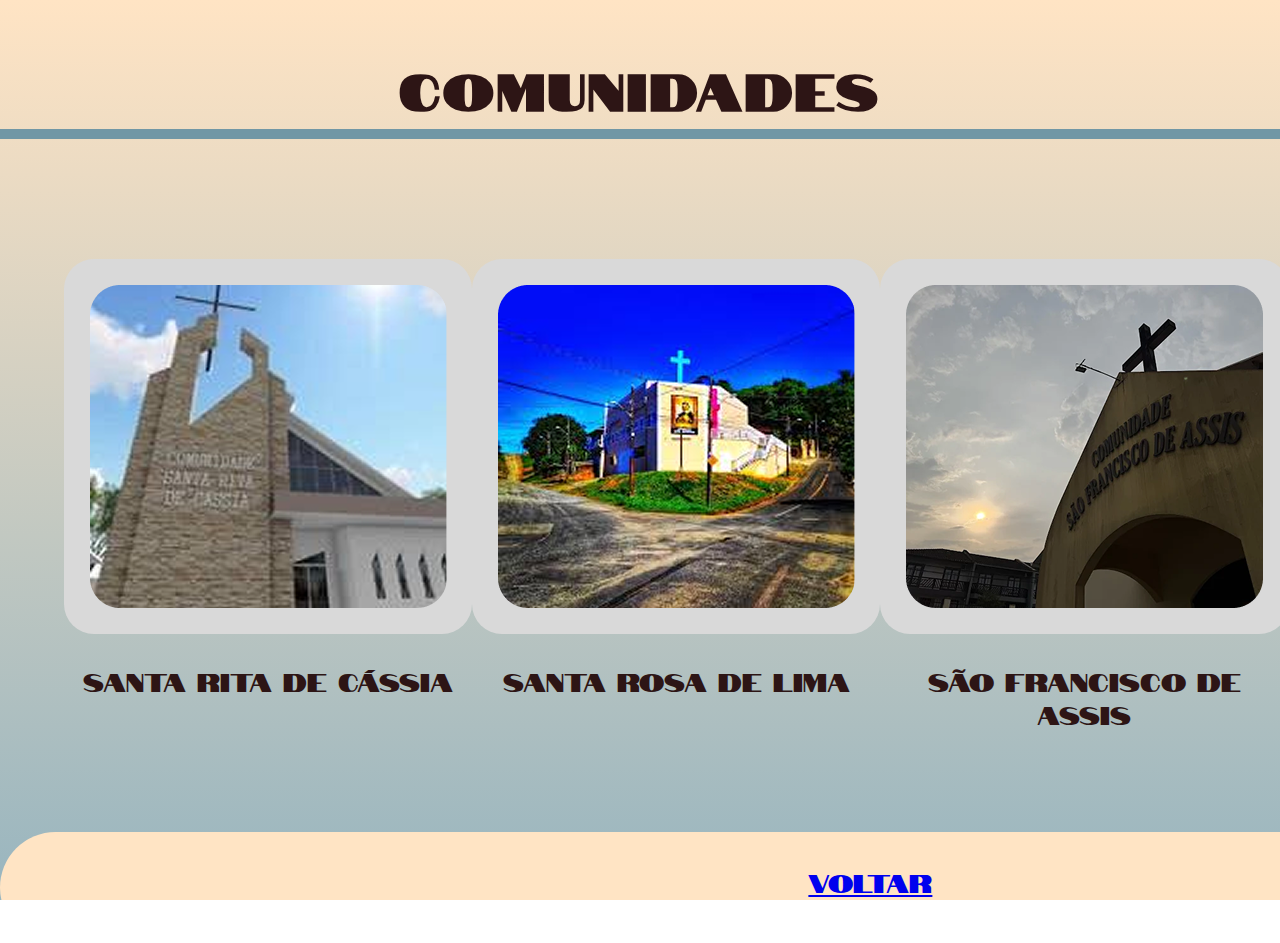
<file: index.html>
<!DOCTYPE html>
<html lang="pt-br">

<head>
    <meta charset="UTF-8">
    <meta name="viewport" content="width=device-width, initial-scale=1.0">
    <title>COMUNIDADES</title>
    <link rel="stylesheet" href="index.css">
    <link rel="preconnect" href="https://fonts.googleapis.com">
    <link rel="preconnect" href="https://fonts.gstatic.com" crossorigin>
    <link href="https://fonts.googleapis.com/css2?family=Notable&display=swap" rel="stylesheet">
</head>

<body>

    <main>

        <section class="principal">
            <div>
                <h1 class="linha">
                    COMUNIDADES
                </h1>
            </div>
           <ul class="comunidade">
                <li>
                    <img class="um" src="imagens/Rectangle 17.png" alt="Santa Rita de Cássia" data-arquivo="arquivos/santa-rita.html">
                    <p>
                        Santa Rita de Cássia
                    </p>
                </li>
                <li>
                    <img class="dois" src="imagens/Rectangle 19.png" alt="Santa Rosa de Lima" data-arquivo="arquivos/santa-rosa.html">
                    <p>
                        Santa Rosa de Lima
                    </p>
                </li>
                <li>
                    <img class="tres" src="imagens/Rectangle 18.png" alt="São Francisco de Assis" data-arquivo="arquivos/sao-francisco.html">
                    <p>
                        São Francisco de Assis
                    </p>
                </li>
            </ul>

            <div class="voltar">
                <p>
                    <a href="#">VOLTAR</a>
                </p>
            </div>

        </section>

    </main>

    <script src="script.js"></script>
</body>

</html>
</file>
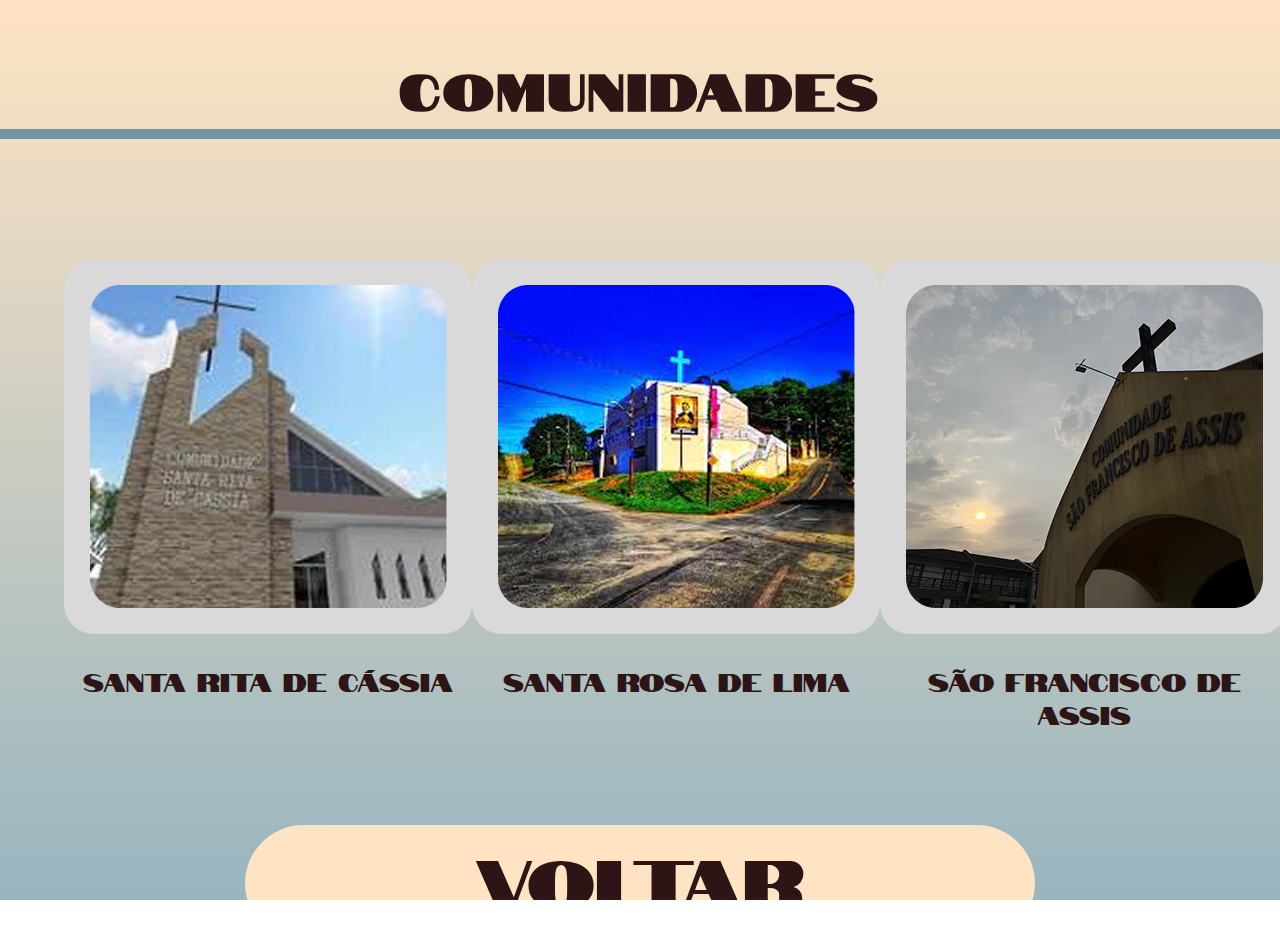
<file: comunidade.html>
<!DOCTYPE html>
<html lang="pt-br">

<head>
    <meta charset="UTF-8">
    <meta name="viewport" content="width=device-width, initial-scale=1.0">
    <title>COMUNIDADES</title>
    <link rel="stylesheet" href="index.css">
    <link rel="preconnect" href="https://fonts.googleapis.com">
    <link rel="preconnect" href="https://fonts.gstatic.com" crossorigin>
    <link href="https://fonts.googleapis.com/css2?family=Notable&display=swap" rel="stylesheet">
</head>

<body>

    <main>

        <section class="principal">
            <div>
                <h1 class="linha">
                    COMUNIDADES
                </h1>
            </div>
           <ul class="comunidade">
                <li>
                    <a href="teste.html"><img class="um" src="imagens/Rectangle 17.png" alt="Santa Rita de Cássia" data-arquivo="arquivos/santa-rita.html"></a>
                    <p>
                        Santa Rita de Cássia
                    </p>
                </li>
                <li>
                    <a href="teste.html"> <img class="dois" src="imagens/Rectangle 19.png" alt="Santa Rosa de Lima" data-arquivo="arquivos/santa-rosa.html"></a>
                    <p>
                        Santa Rosa de Lima
                    </p>
                </li>
                <li>
                    <a href="teste.html"><img class="tres" src="imagens/Rectangle 18.png" alt="São Francisco de Assis" data-arquivo="arquivos/sao-francisco.html"></a>
                    <p>
                        São Francisco de Assis
                    </p>
                </li>
            </ul>

            <div >
                <p>
                    <a href="#" class="voltar">VOLTAR</a>
                </p>
            </div>

        </section>

    </main>

    <script src="script.js"></script>
</body>

</html>
</file>
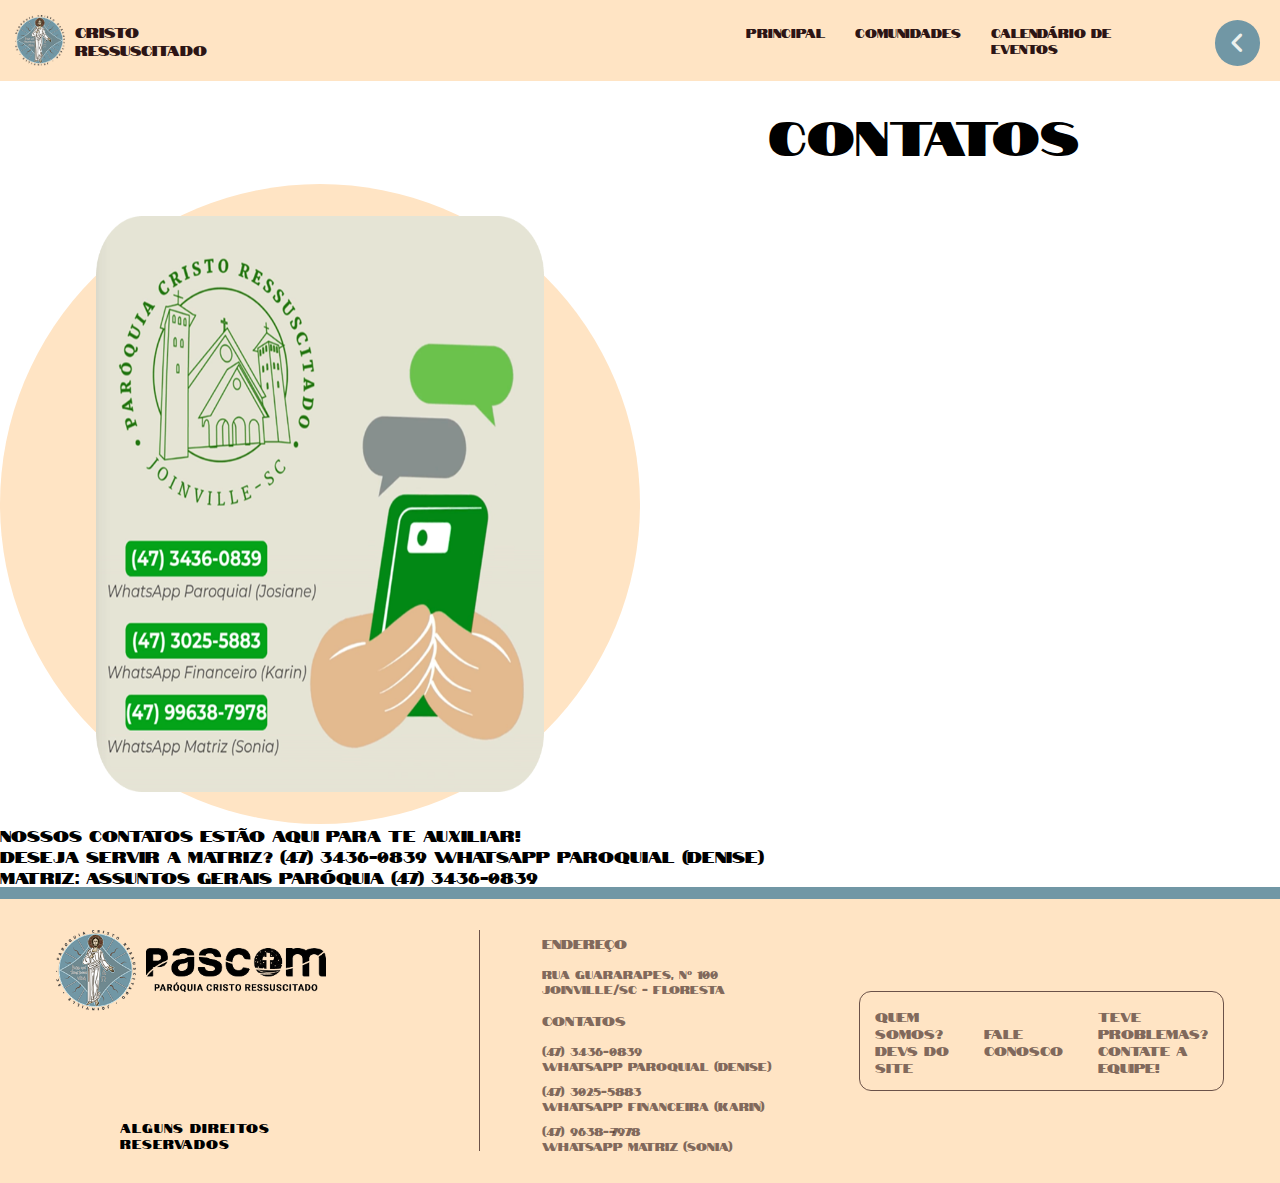
<file: contatos.html>
<!DOCTYPE html>
<html lang="en">
<head>
    <meta charset="UTF-8">
    <meta name="viewport" content="width=device-width, initial-scale=1.0">
    <title>Contatos</title>
     <link
      rel="stylesheet"
      href="https://cdnjs.cloudflare.com/ajax/libs/font-awesome/6.7.2/css/all.min.css"
      integrity="sha512-Evv84Mr4kqVGRNSgIGL/F/aIDqQb7xQ2vcrdIwxfjThSH8CSR7PBEakCr51Ck+w+/U6swU2Im1vVX0SVk9ABhg=="
      crossorigin="anonymous"
      referrerpolicy="no-referrer"
    />
        <link rel="preconnect" href="https://fonts.googleapis.com" />
    <link rel="preconnect" href="https://fonts.gstatic.com" crossorigin />
      <link
      href="https://fonts.googleapis.com/css2?family=Lato:ital,wght@0,100;0,300;0,400;0,700;0,900;1,100;1,300;1,400;1,700;1,900&family=Notable&display=swap"
      rel="stylesheet"
    />
    <link rel="stylesheet" href="CSS/reset.css">
    <link rel="stylesheet" href="CSS/contatos.css">
</head>
    <header>
      <div class="header">
        <div class="logo">
          <img src="imagens/logo.png" alt="logo" />
          <p>Cristo<br />Ressuscitado</p>
        </div>
        <div class="menu">
          <nav>
            <ul>
              <li>
                <a href="#">PRINCIPAL</a>
              </li>
              <li>
                <a href="#">COMUNIDADES</a>
              </li>
              <li>
                <a href="#">CALENDÁRIO DE<br />EVENTOS</a>
              </li>
            </ul>
          </nav>
        </div>
      </div>
      <div>
        <button class="toggle">
          <i class="fa-solid fa-angle-left"></i>
        </button>
        <nav class="menu-lateral">
          <ul>
            <li>
              <a href="#">PRINCIPAL</a>
            </li>
            <li>
              <a href="#">COMUNIDADES</a>
            </li>
            <li>
              <a href="#">CALENDÁRIO DE EVENTOS</a>
            </li>
            <li>
              <a href="#">FALE CONOSCO</a>
            </li>
            <li>
              <a href="#">Contatos</a>
            </li>
            <li>
              <a href="#">Ofertas</a>
            </li>
            <li>
              <a href="#">redes sociais</a>
            </li>
          </ul>
        </nav>
      </div>
    </header>
    <div class="background"></div>
    <main>
        <h2>
            Contatos
        </h2>
        <div>
            <img src="imagens/imagem_wpp.png" alt="Imagem_dos_contatos">
        </div>
        <div>
            <p>
                Nossos contatos estão aqui para te auxiliar! 
            </p>
            <p>
                Deseja servir a Matriz? 
                <a href="https://api.whatsapp.com/send/?phone=5547934360839&text&type=phone_number&app_absent=0">
                    (47) 3436-0839
                </a>
                <span>Whatsapp Paroquial (Denise)</span>
            </p>
            <p>
                Matriz: Assuntos Gerais Paróquia
                <a href="https://api.whatsapp.com/send/?phone=5547996387978&text&type=phone_number&app_absent=0">
                    (47) 3436-0839
                </a>
                <span>
                    
                </span>
            </p>
        </div>
    </main>
    <footer> 
      <div class="conteiner">

        <div class="pascom">
          <div class="image">
          <img src="imagens/logo.png" alt="logo" />
          <img class="imagem" src="imagens/PASCOM_Preto 1.png" alt="pascom" />
          </div>
          <p>ALGUNS DIREITOS<br>RESERVADOS</p>
        </div>

        <div class="endereco">
          <h3>Endereço</h3>
          <p>Rua Guararapes, nº 100<br>Joinville/SC - Floresta</p>
          <h3>Contatos</h3>
          <p>(47) 3436-0839<br>whatsapp Paroquial (Denise)</p>
          <p>(47) 3025-5883<br>whatsapp Financeira (Karin)</p>
          <p>(47) 9638--7978<br>whatsapp Matriz (Sonia)</p>
        </div>

        <div class="somos">
          <p>Quem<br>somos?<br>Devs Do<br>site</p>
          <p>Fale<br>Conosco</p>
          <p>Teve<br>Problemas?<br>COntate A<br>equipe!</p>
        </div>
      </div>
    </footer>
    <script src="script.js"></script>
<body>
    
</body>
</html>
</file>
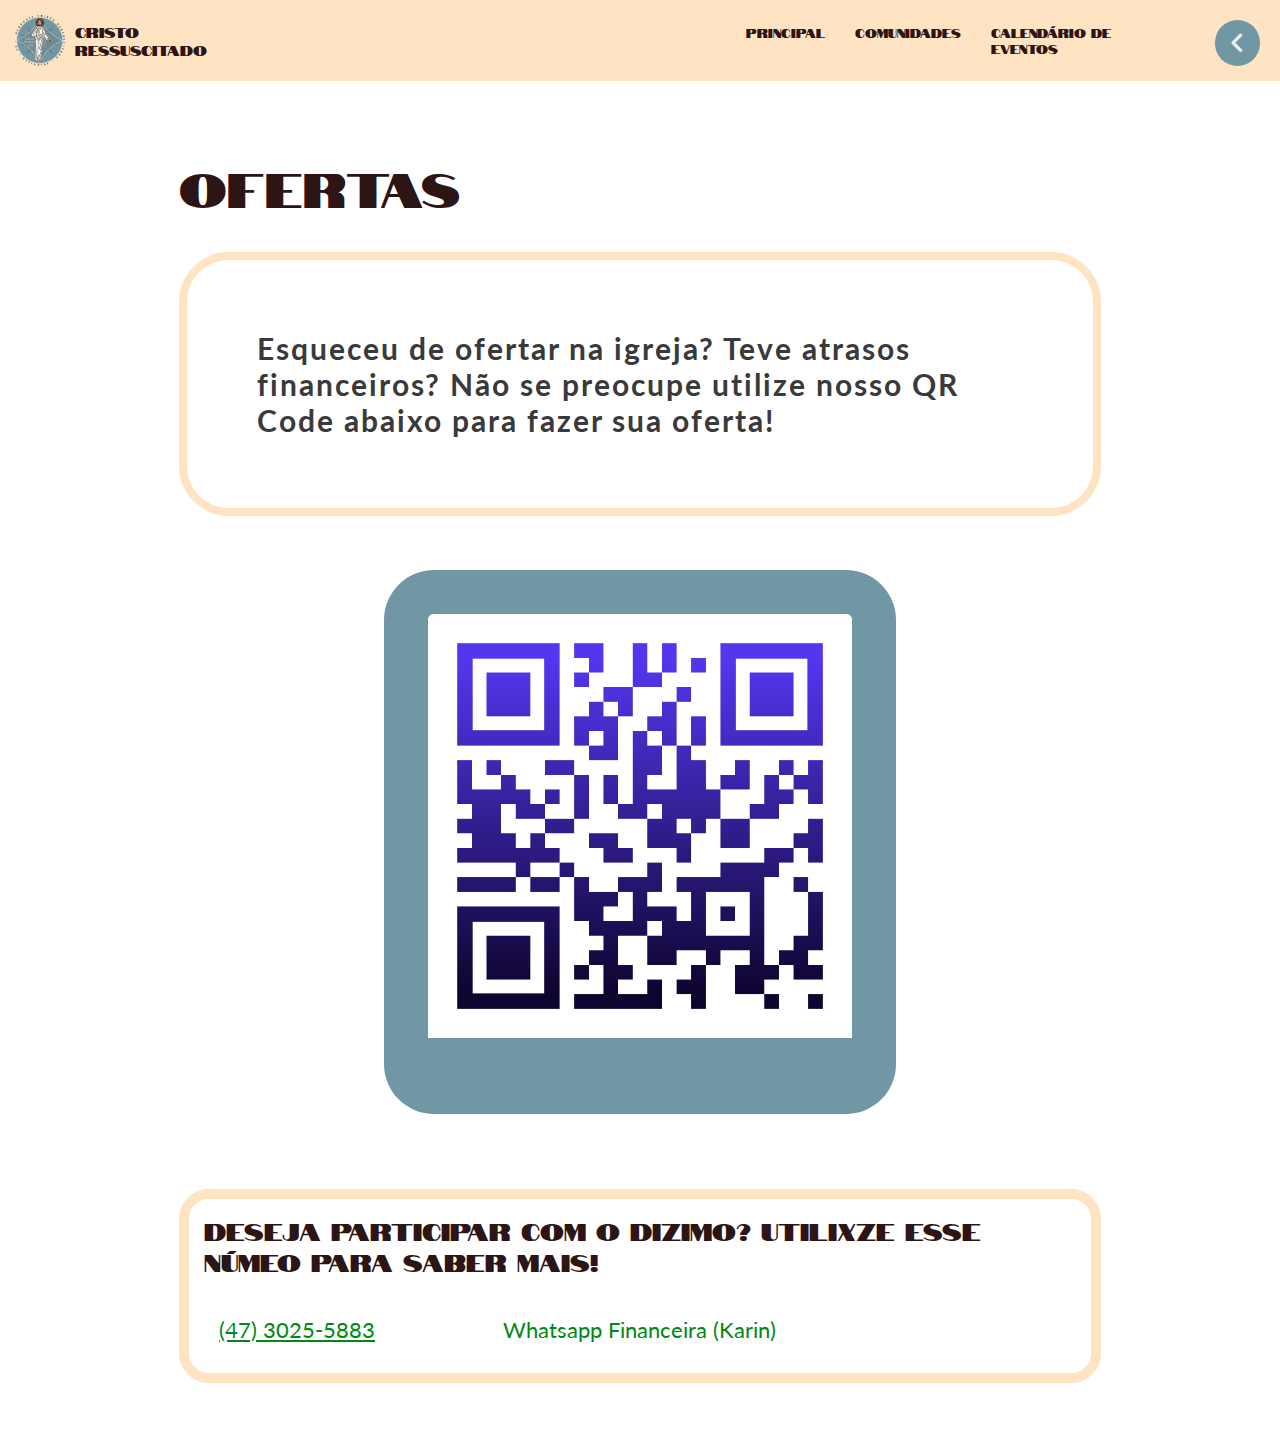
<file: ofertas.html>
<!DOCTYPE html>
<html lang="pt-br">
  <head>
    <meta charset="UTF-8" />
    <meta name="viewport" content="width=device-width, initial-scale=1.0" />
    <link
      rel="stylesheet"
      href="https://cdnjs.cloudflare.com/ajax/libs/font-awesome/6.7.2/css/all.min.css"
      integrity="sha512-Evv84Mr4kqVGRNSgIGL/F/aIDqQb7xQ2vcrdIwxfjThSH8CSR7PBEakCr51Ck+w+/U6swU2Im1vVX0SVk9ABhg=="
      crossorigin="anonymous"
      referrerpolicy="no-referrer"
    />
    <link rel="preconnect" href="https://fonts.googleapis.com" />
    <link rel="preconnect" href="https://fonts.gstatic.com" crossorigin />
    <link
      href="https://fonts.googleapis.com/css2?family=Lato:ital,wght@0,100;0,300;0,400;0,700;0,900;1,100;1,300;1,400;1,700;1,900&family=Notable&display=swap"
      rel="stylesheet"
    />
    <link rel="stylesheet" href="CSS/reset.css" />
    <link rel="stylesheet" href="CSS/oferta.css" />
    <title>Ofertas</title>
  </head>

  <body>
    <header>
      <div class="header">
        <div class="logo">
          <img src="imagens/logo.png" alt="logo" />
          <p>Cristo<br />Ressuscitado</p>
        </div>
        <div class="menu">
          <nav>
            <ul>
              <li>
                <a href="#">PRINCIPAL</a>
              </li>
              <li>
                <a href="#">COMUNIDADES</a>
              </li>
              <li>
                <a href="#">CALENDÁRIO DE<br />EVENTOS</a>
              </li>
            </ul>
          </nav>
        </div>
      </div>
      <div>
        <button class="toggle">
          <i class="fa-solid fa-angle-left"></i>
        </button>
        <nav class="menu-lateral">
          <ul>
            <li>
              <a href="#">PRINCIPAL</a>
            </li>
            <li>
              <a href="#">COMUNIDADES</a>
            </li>
            <li>
              <a href="#">CALENDÁRIO DE EVENTOS</a>
            </li>
            <li>
              <a href="#">FALE CONOSCO</a>
            </li>
            <li>
              <a href="#">Contatos</a>
            </li>
            <li>
              <a href="#">Ofertas</a>
            </li>
            <li>
              <a href="#">redes sociais</a>
            </li>
          </ul>
        </nav>
      </div>
    </header>
    <div class="background"></div>
    <main>
      <section class="oferta">
        <h2>Ofertas</h2>
        <p class="text">
          Esqueceu de ofertar na igreja? Teve atrasos financeiros? Não se
          preocupe utilize nosso QR Code abaixo para fazer sua oferta!
        </p>
        <img src="imagens/qr-code.png" alt="QRcode" />
        <div class="dizimo">
          
            <p>
            dESEJA PARTICIPAR COM O DIZIMO? uTILIXZE ESSE NÚMEO PARA SABER MAIS!
          </p>
          

          <div class="contato">
            <span><a href="#">(47) 3025-5883</a></span>
            <a href="#">Whatsapp Financeira (Karin)</a>
          </div>
        </div>
      </section>
    </main>

    <footer></footer>
    <script src="script.js"></script>
  </body>
</html>
</file>
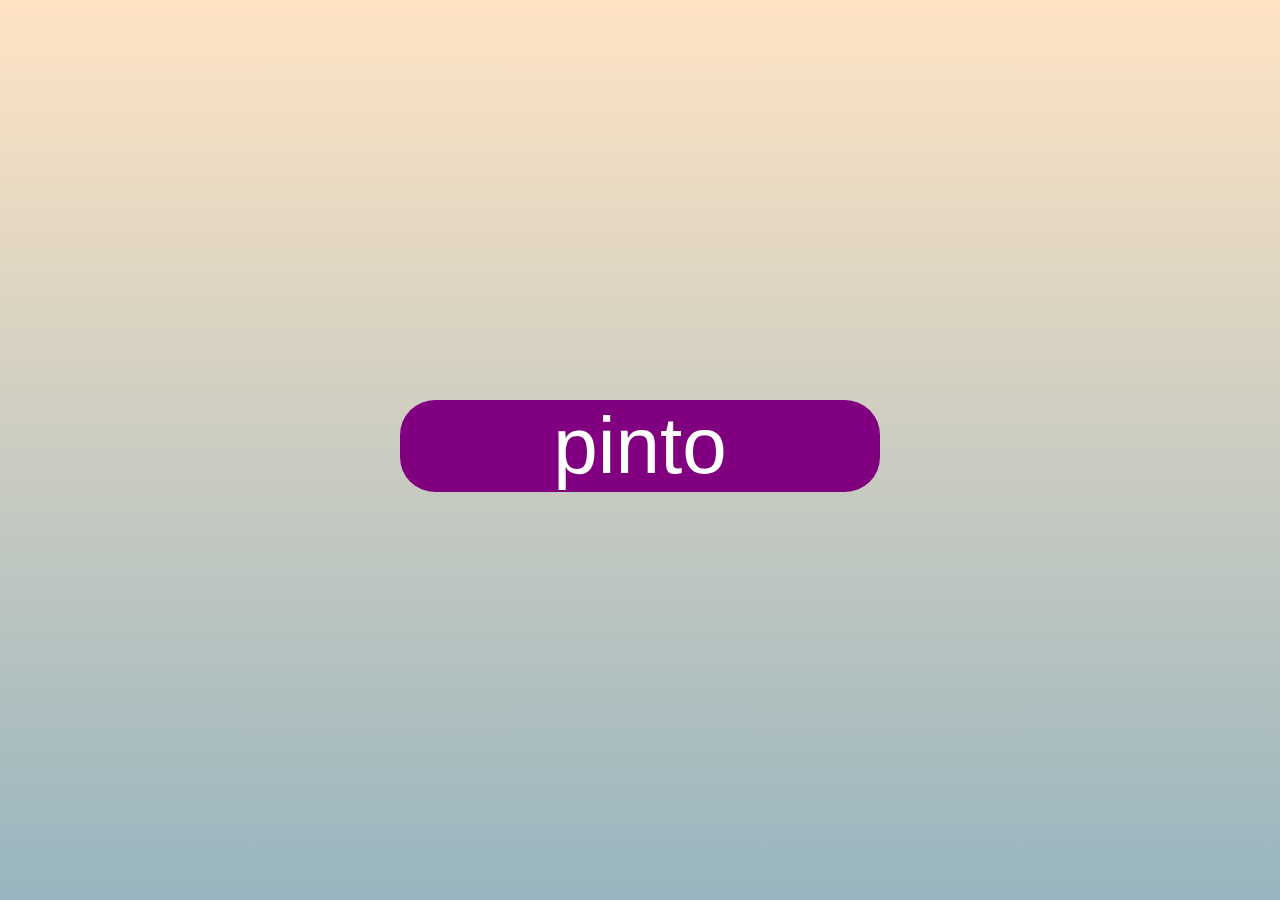
<file: teste.html>
<!DOCTYPE html>
<html lang="en">
<head>
    <meta charset="UTF-8">
    <meta name="viewport" content="width=device-width, initial-scale=1.0">
    <title>Document</title>
    <link rel="stylesheet" href="index.css">
</head>
<body>
    <p class="importante">
        pinto
    </p>
</body>
</html>
</file>
<file: index.css>
.notable-regular {
  font-family: "Notable", sans-serif;
  font-weight: 400;
  font-style: normal;
}

    /* 
    
            IMPORTANTEEEEEEEEEEEEE

    */

    .importante {
        text-align: center;
        margin: 400px;
        font-size: 5rem;
        background-color: purple;
        color: #fff;
        border-radius: 35px;
        cursor: pointer;
        transition: all 0.8s;
    }
    .importante:hover {
        transform: rotateZ(360deg);
        background-color: red;
        color: #000000;
        
    }

    /*nao é mais*/

html, body {
    width: 100%;
    height: 100%;
    margin: 0;
    background: linear-gradient(to bottom, #FFE4C4 0%, #98B5BF 100%);
    overflow-x: hidden;
}

div {
    width: 100%;
    text-align: center;
    margin-top: 18px;
}

.linha {
    display: inline-block;
    position: relative;
    letter-spacing: 3px;
    padding-bottom: 20px;
    font-size: 3.2rem;
    color: #2D1515;
    font-family: "Notable", sans-serif;
}

.linha::after {
    content: "";
    position: absolute;
    bottom: 0;
    left: 50%;
    transform: translateX(-50%);
    width: 300%;
    height: 10px;
    background-color: #7197A5;
}

main ul{
    display: flex;
    justify-content: space-between;
    list-style: none;
    padding: 1.7vw 0 1vw 0;
    margin: 5vw;
}

main ul li img {
    background-color: #D9D9D9;
    padding: 2vw;
    border-radius: 30px;
    transition: background-color 1.1s;
    cursor: pointer;
}

.um:hover {
    background-color: #000000;
}
.dois:hover {
    background-color: #9E0000;
}
.tres:hover {
    background-color: #552828;
}

.voltar{
    color: #2D1515;
    background: #FFE4C4;
    font-family: "Notable", sans-serif;
    padding: 0.5vw 18vw 1.6vw 18vw;
    font-size: 4.3rem;
    border-radius: 60px;
    text-decoration: none;
}
p {
    color: #2D1515;
    font-family: "Notable", sans-serif;
    font-size: 1.6rem;
    text-align: center;
}
</file>
<file: CSS/contatos.css>
:root {
    --secondary-color: #306d83;
    --text-color: #fff;
    --text-secondary-color: #001100;
    --background-color: #7197A5;
}
body {
    font-family: "Notable", sans-serif;
    transition: background-color 0.5s ease;
}
.menu-lateral {
    position: fixed;
    right: 0;
    top: -1000px;
    width: 300px;
    height: 0%;
    background-color: var(--background-color);
    z-index: 5;
    box-shadow: 0 0 20px rgba(0, 0, 0, 0.1);
    transition: all 1s cubic-bezier(0.68, -0.55, 0.27, 1.55);
}

.menu-lateral.ativo {
    height: 100%;
    top: 0px;
}

.menu-lateral ul {
    list-style-type: none;
    padding: 0;
    margin-top: 80px;
}

.menu-lateral ul li {
    padding: 15px 30px;
}

.menu-lateral ul li a {
    text-decoration: none;
    color: var(--text-color);
    font-size: 15px;
    display: flex;
    align-items: center;
    gap: 10px;
}

.menu-lateral ul li:hover {
    background-color: var(--secondary-color);
}

.toggle {
    background-color: var(--background-color);
    position: absolute;
    right: 20px;
    top: 20px;
    z-index: 6;
    border-radius: 90px;
    font-size: 24px;
    border: none;
    padding: 5px 15px 10px;
    cursor: pointer;
    color: #ecf1ee;
    transition: all 0.5s ease-in-out;
}

.toggle:hover {
    background-color: var(--secondary-color);
    font-style: italic;
}

.toggle.ativo {
    transform: rotate(-90deg);
}


.background {
    position: fixed;
    top: 0;
    left: 0;
    width: 100%;
    height: 100%;
    background-color: rgba(0, 0, 0, 0.5);
    opacity: 0;
    visibility: hidden;
    z-index: 4;
}

.background.ativo {
    opacity: 1;
    visibility: visible;
}
.header {
    position: relative;
    display: flex;
    justify-content: space-between;
    align-items: center;
    padding: 15px;
    background-color: #FFE4C4;
    z-index: 6;
}
.logo {
    display: flex;
    align-items: center;
    gap: 10px;
    font-size: 14px;
    color: #2D1515;
}
.logo img {
    width: 50px;
}
.menu {
    margin-right: 12vw;
}
.menu nav ul{
    display: flex;
    gap: 30px;
    font-size: 12px;
    color: #2D1515;
}
/*
    MAIN
*/
h2 {
    font-size: 3rem;
    margin: 20px 20px 20px 60vw;
}
main div:first-of-type {
    background-color: #FFE4C4;
    border-radius: 50%;
    height: 50vw;
    width: 50vw;
    display: flex;
    justify-content: center;
    align-items: center;
}
 main div:first-of-type img {
    width: 70%;
   height: 90%;
}
main div.info {
    background-color: #FFE4C4;
    margin: 30px 5vw;
    padding: 15px;
    border: 5px solid #7197A5;
    border-radius: 10px;
}
main div.info p {
    margin: 20px 10px 20px 30px;
    line-height: 2;
    font-size: 1.1rem;
}
main div.info p a {
    color: #028815;
} 
main div.info p a:hover {
    text-decoration: underline 2px;
}
main div.info p span {
    margin: 0 0 0 20vw;
    color: #028815;
}
/*
    fOOTER
*/

.conteiner {
    display: flex;
    background-color: #FFE4C4;
    border-top: 1vw solid #7197A5;
    padding: 25px;
    align-items: center;
    justify-content: space-around;
}
.image {
    display: flex;
    align-items: center;
    gap: 10px;
}

.pascom {
  border-right: 0.5px solid #2d1515b4;
  padding-right: 12vw;
}
.pascom p {
  font-size: 12px;
  letter-spacing: 1px;
    text-align: justify;
    margin: 12vh 0 0 5vw;
    color: #000;
    
}

.pascom img {
    width: 80px;
}
.pascom img.imagem {
    width: 180px;
}

.endereco {
    font-size: 11px;
    color: #2d15159c;
}
.endereco h3 {
    font-size: 13px;
    padding: 10px 0;
}
.endereco p {
    padding: 5px 0;
}
.somos {
    display: flex;
    align-items: center;
    gap: 35px;
    border: 1px solid #2d1515b4;
    font-size: 13px;
    color: #2d15159c;
    padding: 15px;
    border-radius: 12px;
    margin-left: 2vw;
}
</file>
<file: CSS/oferta.css>
:root {
    --secondary-color: #306d83;
    --text-color: #fff;
    --text-secondary-color: #001100;
    --background-color: #7197A5;
}
body {
    font-family: "Notable", sans-serif;
    transition: background-color 0.5s ease;
}
.menu-lateral {
    position: fixed;
    right: 0;
    top: -500px;
    width: 300px;
    height: 0%;
    background-color: var(--background-color);
    z-index: 5;
    box-shadow: 0 0 20px rgba(0, 0, 0, 0.1);
    transition: all 0.8s cubic-bezier(0.68, -0.55, 0.27, 1.55);
}

.menu-lateral.ativo {
    height: 100%;
    top: 0px;
}

.menu-lateral ul {
    list-style-type: none;
    padding: 0;
    margin-top: 80px;
}

.menu-lateral ul li {
    padding: 15px 30px;
}

.menu-lateral ul li a {
    text-decoration: none;
    color: var(--text-color);
    font-size: 15px;
    display: flex;
    align-items: center;
    gap: 10px;
}

.menu-lateral ul li:hover {
    background-color: var(--secondary-color);
}

.toggle {
    background-color: var(--background-color);
    position: absolute;
    right: 20px;
    top: 20px;
    z-index: 6;
    border-radius: 90px;
    font-size: 24px;
    border: none;
    padding: 5px 15px 10px;
    cursor: pointer;
    color: #ecf1ee;
    transition: all 0.5s ease-in-out;
}

.toggle:hover {
    background-color: var(--secondary-color);
    font-style: italic;
}

.toggle.ativo {
    transform: rotate(-90deg);
}


.background {
    position: fixed;
    top: 0;
    left: 0;
    width: 100%;
    height: 100%;
    background-color: rgba(0, 0, 0, 0.5);
    opacity: 0;
    visibility: hidden;
    z-index: 4;
}

.background.ativo {
    opacity: 1;
    visibility: visible;
}
.header {
    position: relative;
    display: flex;
    justify-content: space-between;
    align-items: center;
    padding: 15px;
    background-color: #FFE4C4;
    z-index: 6;
}
.logo {
    display: flex;
    align-items: center;
    gap: 10px;
    font-size: 14px;
    color: #2D1515;
}
.logo img {
    width: 50px;
}
.menu {
    margin-right: 12vw;
}
.menu nav ul{
    display: flex;
    gap: 30px;
    font-size: 12px;
    color: #2D1515;
}
.oferta {
    margin: 8vh 14vw;
    text-align: center;
}
.oferta h2 {
    font-size: 3rem;
    color: #2D1515;
    margin-bottom: 2vh;
    text-align: left;
}
.oferta p.text {
    font-family: "Lato", sans-serif;
    color: #3A3A3A;
    font-weight: bold;
    font-size: 30px;
    border: 8px solid #FFE4C4;
    border-radius: 50px;
    padding: 70px;
    margin: 4vh 0 6vh;
    letter-spacing: 2px;
    text-align: left;
}
.oferta img {
    width: 40vw;
    border: 3.5vw solid #7197A5;
    border-bottom: 6vw solid #7197A5;
    border-radius: 50px;
}
.dizimo {
    border: 10px solid #FFE4C4;
    border-radius: 30px;
    text-align: left;
    padding: 15px;
    margin: 8vh 0;
}
.dizimo p {
    font-size: 24px;
    color: #2D1515;
}
.dizimo div.contato {
    display: flex;
    gap: 10vw;
    align-items: center;
}
.dizimo div.contato {
    font-size: 22px;
    font-family: "Lato", sans-serif;
    padding: 40px 15px 15px;
    color: #028815;
}
.dizimo div.contato span a {
    text-decoration: underline;
}
</file>
